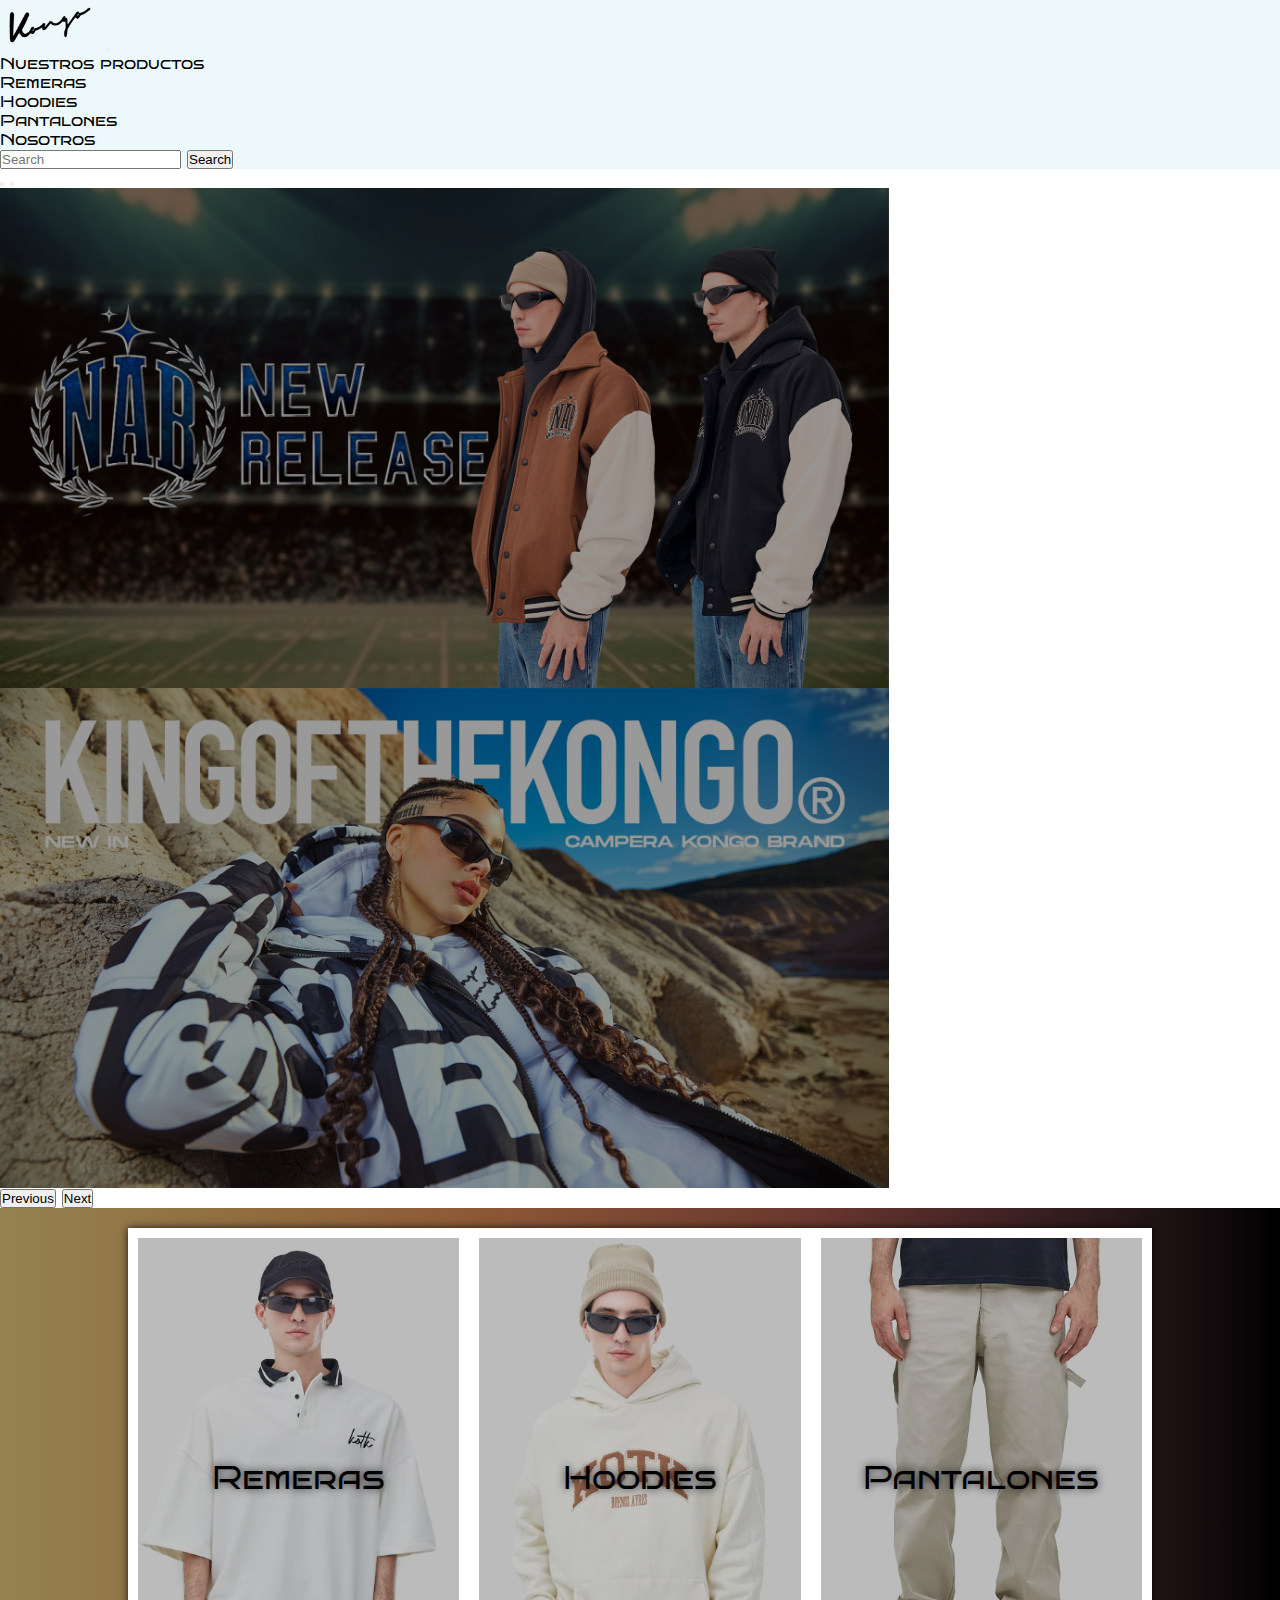
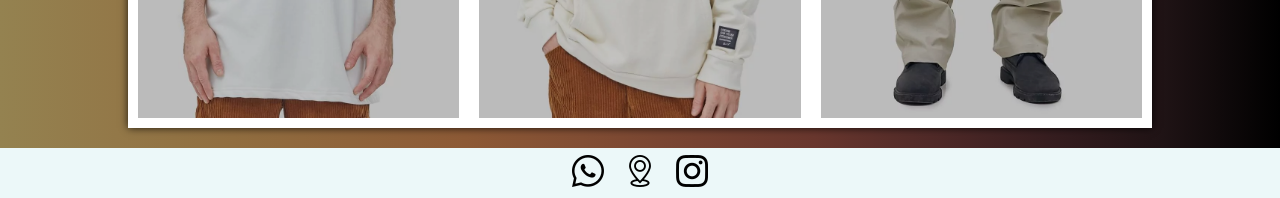
<file: index.html>
<!DOCTYPE html>
<html lang="en">

<head>
  
  <!-- HTML Meta Tags -->
  <title>KOTK | Inicio</title>
  <meta name="description" content="King Of The Kongo, Not A Brand. Ropa urbana a la moda. Envíos A Todo El País. Mucho mas que una marca.">

  <!-- Facebook Meta Tags -->
  <meta property="og:url" content="https://calm-melba-2d918a.netlify.app/">
  <meta property="og:type" content="website">
  <meta property="og:title" content="KOTK | Inicio">
  <meta property="og:description" content="King Of The Kongo, Not A Brand. Ropa urbana a la moda. Envíos A Todo El País. Mucho mas que una marca.">
  <meta property="og:image" content="https://github.com/franciscoryb1/proyecto-final/blob/main/assets/OpenGraph.png?raw=true">

  <!-- Twitter Meta Tags -->
  <meta name="twitter:card" content="summary_large_image">
  <meta property="twitter:domain" content="calm-melba-2d918a.netlify.app">
  <meta property="twitter:url" content="https://calm-melba-2d918a.netlify.app/">
  <meta name="twitter:title" content="KOTK | Inicio">
  <meta name="twitter:description" content="King Of The Kongo, Not A Brand. Ropa urbana a la moda. Envíos A Todo El País. Mucho mas que una marca.">
  <meta name="twitter:image" content="https://github.com/franciscoryb1/proyecto-final/blob/main/assets/OpenGraph.png?raw=true">

  <!-- Meta Tags Generated via https://www.opengraph.xyz -->
        
    <meta charset="UTF-8">
    <meta http-equiv="X-UA-Compatible" content="IE=edge">
    <meta name="viewport" content="width=device-width, initial-scale=1.0">
    <title>KOTK | Inicio</title>
    <meta name="description" content="King Of The Kongo, Not A Brand. Ropa urbana a la moda. Envíos A Todo El País. Mucho mas que una marca.">
    <meta name="keywords" content="remeras, buzos, pantalones, street, urbano, oversize, fit, envios, style, ropa">
    <link href="https://cdn.jsdelivr.net/npm/bootstrap@5.3.0-alpha3/dist/css/bootstrap.min.css" rel="stylesheet" integrity="sha384-KK94CHFLLe+nY2dmCWGMq91rCGa5gtU4mk92HdvYe+M/SXH301p5ILy+dN9+nJOZ" crossorigin="anonymous">
    <link rel="stylesheet" href="./css/style.css">
</head>

<body>
  <header>
    <nav class="navbar navbar-expand-lg" style="background-color: #ECF8F9;">
      <div class="container-fluid">
        <a class="navbar-brand" href="./index.html">
          <img class="logo-kotk" src="./assets/logos/icon_kotk.png" alt="">
        </a>
        <button class="navbar-toggler" type="button" data-bs-toggle="collapse" data-bs-target="#navbarSupportedContent" aria-controls="navbarSupportedContent" aria-expanded="false" aria-label="Toggle navigation">
          <span class="navbar-toggler-icon"></span>
        </button>
        <div class="collapse navbar-collapse" id="navbarSupportedContent">
          <ul class="navbar-nav me-auto mb-2 mb-lg-0">
              <li class="nav-item dropdown">
                  <a class="nav-link dropdown-toggle" href="#" role="button" data-bs-toggle="dropdown" aria-expanded="false">
                    Nuestros productos
                  </a>
                  <ul class="dropdown-menu">
                    <li><a class="dropdown-item" href="./pages/remeras.html">Remeras</a></li>
                    <li><a class="dropdown-item" href="./pages/hoodies.html">Hoodies</a></li>
                    <li><a class="dropdown-item" href="./pages/pantalones.html">Pantalones</a></li>
                  </ul>
                </li>
                <li class="nav-item">
                  <a class="nav-link" href="./pages/nosotros.html">Nosotros</a>
                </li>
            <!-- <li class="nav-item">
              <a class="nav-link" href="#">Contacto</a>
            </li> -->
          </ul>
          <form class="d-flex" role="search">
            <input class="form-control me-2" type="search" placeholder="Search" aria-label="Search">
            <button class="btn btn-outline-secondary" type="submit">Search</button>
          </form>
        </div>
      </div>
    </nav>
  </header>

    <main>
      <section class="section-1">
        <div id="carouselExampleIndicators" class="carousel slide">
          <div class="carousel-indicators">
            <button type="button" data-bs-target="#carouselExampleIndicators" data-bs-slide-to="0" class="active" aria-current="true" aria-label="Slide 1"></button>
            <button type="button" data-bs-target="#carouselExampleIndicators" data-bs-slide-to="1" aria-label="Slide 2"></button>
            <!-- <button type="button" data-bs-target="#carouselExampleIndicators" data-bs-slide-to="2" aria-label="Slide 3"></button> -->
          </div>
          <div class="carousel-inner">
            <div class="carousel-item active d-item">
              <img src="./assets/section1/section_1_1.png" class="d-block w-100 d-img" alt="slider 1">
            </div>

            <div class="carousel-item active d-item">
              <img src="./assets/section1/section_1_2.png" class="d-block w-100 d-img" alt="slider 2">
            </div>

          </div>
          <button class="carousel-control-prev" type="button" data-bs-target="#carouselExampleIndicators" data-bs-slide="prev">
            <span class="carousel-control-prev-icon" aria-hidden="true"></span>
            <span class="visually-hidden">Previous</span>
          </button>
          <button class="carousel-control-next" type="button" data-bs-target="#carouselExampleIndicators" data-bs-slide="next">
            <span class="carousel-control-next-icon" aria-hidden="true"></span>
            <span class="visually-hidden">Next</span>
          </button>
        </div>
      </section>
  
      <section class="section-2">
        <div class="container-1">
  
            <div class="imagen-1">
              <img class="img-sec-1" src="./assets/remeras/chomaBlanca.png" alt="">
              <a href="./pages/remeras.html"><p>Remeras</p></a>
            </div>
  
            <div class="imagen-2">
              <img class="img-sec-1" src="./assets/hoodies/kotk_beige.png" alt="">
              <a href="./pages/hoodies.html"><p>Hoodies</p></a>
            </div>
  
            <div class="imagen-3">
              <img class="img-sec-1" src="./assets/pantalones/pantalonBeige.png" alt="">
              <a href="./pages/pantalones.html"><p>Pantalones</p></a>
            </div>
  
        </div>
      </section>
    </main>

    <footer>
        <div class="footerIcons">
            <a href=""><img src="./assets/logos/whatsapp_bn.png" alt=""></a>
            <a href=""><img src="./assets/logos/localizacion_bn.png" alt=""></a>
            <a href=""><img src="./assets/logos/instagram_bn.png" alt=""></a>
        </div>
    </footer>

    <script src="https://cdn.jsdelivr.net/npm/@popperjs/core@2.11.7/dist/umd/popper.min.js" integrity="sha384-zYPOMqeu1DAVkHiLqWBUTcbYfZ8osu1Nd6Z89ify25QV9guujx43ITvfi12/QExE" crossorigin="anonymous"></script>
    <script src="https://cdn.jsdelivr.net/npm/bootstrap@5.3.0-alpha3/dist/js/bootstrap.min.js" integrity="sha384-Y4oOpwW3duJdCWv5ly8SCFYWqFDsfob/3GkgExXKV4idmbt98QcxXYs9UoXAB7BZ" crossorigin="anonymous"></script>
</body>

</html>
</file>
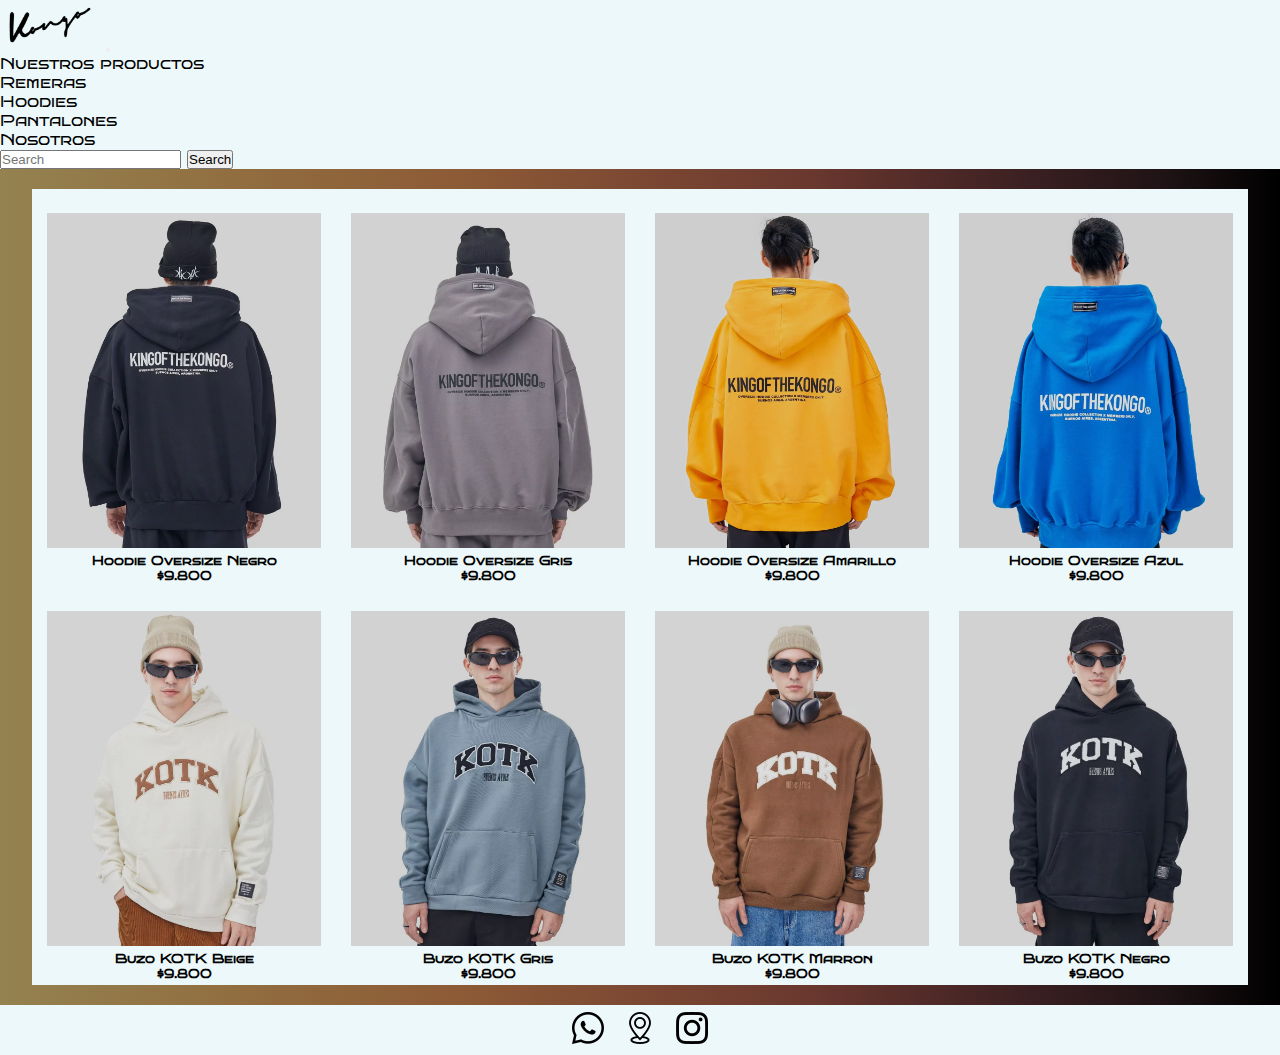
<file: pages/hoodies.html>
<!DOCTYPE html>
<html lang="en">

<head>
    <meta charset="UTF-8">
    <meta http-equiv="X-UA-Compatible" content="IE=edge">
    <meta name="viewport" content="width=device-width, initial-scale=1.0">
    <title>KOTK | Hoodies</title>
    <meta name="description" content="Buzos oversize, cn y sin capucha, abrigados y de la mejor calidad, envios a todo el pais.">
    <meta name="keywords" content="buzos, hoodies, street, urbano, oversize, fit, envios, style, ropa, blanco, negro">
    <link href="https://cdn.jsdelivr.net/npm/bootstrap@5.3.0-alpha3/dist/css/bootstrap.min.css" rel="stylesheet" integrity="sha384-KK94CHFLLe+nY2dmCWGMq91rCGa5gtU4mk92HdvYe+M/SXH301p5ILy+dN9+nJOZ" crossorigin="anonymous">
    <link rel="stylesheet" href="../css/style.css">
</head>

<body>
    <header>
        <nav class="navbar navbar-expand-lg" style="background-color: #ECF8F9;">
            <div class="container-fluid">
              <a class="navbar-brand" href="../index.html">
                <img class="logo-kotk" src="../assets/logos/icon_kotk.png" alt="">
              </a>
              <button class="navbar-toggler" type="button" data-bs-toggle="collapse" data-bs-target="#navbarSupportedContent" aria-controls="navbarSupportedContent" aria-expanded="false" aria-label="Toggle navigation">
                <span class="navbar-toggler-icon"></span>
              </button>
              <div class="collapse navbar-collapse" id="navbarSupportedContent">
                <ul class="navbar-nav me-auto mb-2 mb-lg-0">
                    <li class="nav-item dropdown">
                        <a class="nav-link dropdown-toggle" href="#" role="button" data-bs-toggle="dropdown" aria-expanded="false">
                          Nuestros productos
                        </a>
                        <ul class="dropdown-menu">
                          <li><a class="dropdown-item" href="./remeras.html">Remeras</a></li>
                          <li><a class="dropdown-item" href="./hoodies.html">Hoodies</a></li>
                          <li><a class="dropdown-item" href="./pantalones.html">Pantalones</a></li>
                        </ul>
                      </li>
                      <li class="nav-item">
                        <a class="nav-link" href="./nosotros.html">Nosotros</a>
                      </li>
                </ul>
                <form class="d-flex" role="search">
                  <input class="form-control me-2" type="search" placeholder="Search" aria-label="Search">
                  <button class="btn btn-outline-secondary" type="submit">Search</button>
                </form>
              </div>
            </div>
          </nav>
    </header>

    <main>
      <section class="gallery">
        <div class="market-">


          <div class="product">
            <img src="../assets/hoodies/hoodie_negro.png" alt="">
            <a href=""><h4>Hoodie Oversize Negro</h4></a>
            <h4>$9.800</h4>
          </div>

          <div class="product">
            <img src="../assets/hoodies/hoodie_gris.png" alt="">
            <a href=""><h4>Hoodie Oversize Gris</h4></a>
            <h4>$9.800</h4>
          </div>

          <div class="product">
            <img src="../assets/hoodies/hoodie_amarillo.png" alt="">
            <a href=""><h4>Hoodie Oversize Amarillo</h4></a>
            <h4>$9.800</h4>
          </div>

          <div class="product">
            <img src="../assets/hoodies/hoodie_azul.png" alt="">
            <a href=""><h4>Hoodie Oversize Azul</h4></a>
            <h4>$9.800</h4>
          </div>

          <div class="product">
            <img src="../assets/hoodies/kotk_beige.png" alt="">
            <a href=""><h4>Buzo KOTK Beige</h4></a>
            <h4>$9.800</h4>
          </div>

          <div class="product">
            <img src="../assets/hoodies/kotk_gris.png" alt="">
            <a href=""><h4>Buzo KOTK Gris</h4></a>
            <h4>$9.800</h4>
          </div>

          <div class="product">
            <img src="../assets/hoodies/kotk_marron.png" alt="">
            <a href=""><h4>Buzo KOTK Marron</h4></a>
            <h4>$9.800</h4>
          </div>

          <div class="product">
            <img src="../assets/hoodies/kotk_negro.png" alt="">
            <a href=""><h4>Buzo KOTK Negro</h4></a>
            <h4>$9.800</h4>
          </div>

        </div>
      </section>
    </main>

    <footer>
        <div class="footerIcons">
            <a href=""><img src="../assets/logos/whatsapp_bn.png" alt=""></a>
            <a href=""><img src="../assets/logos/localizacion_bn.png" alt=""></a>
            <a href=""><img src="../assets/logos/instagram_bn.png" alt=""></a>
        </div>
    </footer>

    <script src="https://cdn.jsdelivr.net/npm/@popperjs/core@2.11.7/dist/umd/popper.min.js" integrity="sha384-zYPOMqeu1DAVkHiLqWBUTcbYfZ8osu1Nd6Z89ify25QV9guujx43ITvfi12/QExE" crossorigin="anonymous"></script>
    <script src="https://cdn.jsdelivr.net/npm/bootstrap@5.3.0-alpha3/dist/js/bootstrap.min.js" integrity="sha384-Y4oOpwW3duJdCWv5ly8SCFYWqFDsfob/3GkgExXKV4idmbt98QcxXYs9UoXAB7BZ" crossorigin="anonymous"></script>
</body>

</html>
</file>
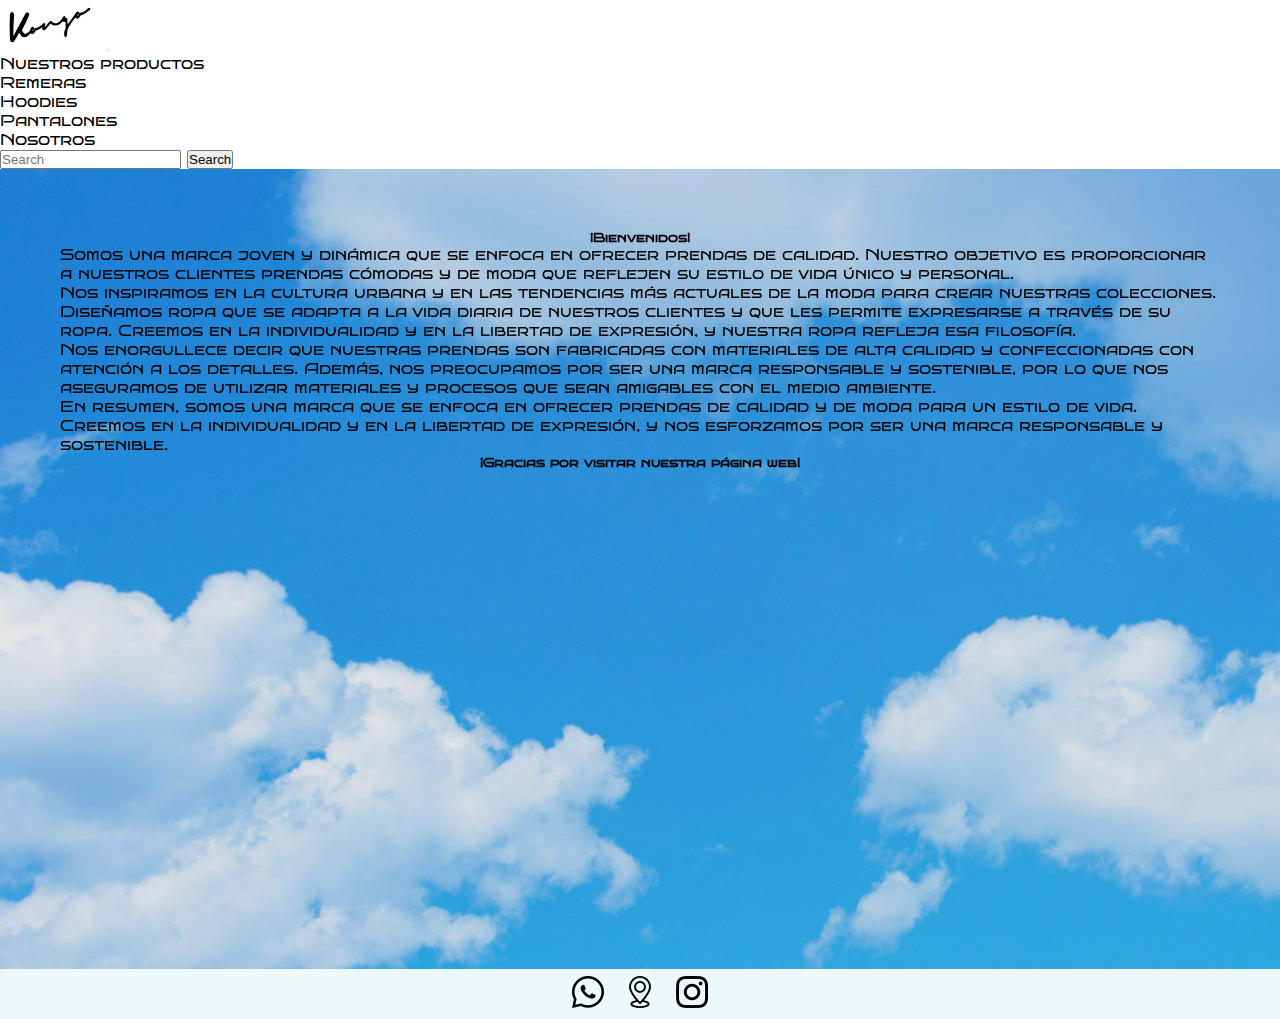
<file: pages/nosotros.html>
<!DOCTYPE html>
<html lang="en">

<head>
    <meta charset="UTF-8">
    <meta http-equiv="X-UA-Compatible" content="IE=edge">
    <meta name="viewport" content="width=device-width, initial-scale=1.0">
    <title>KOTK | Nosotros</title>
    <link href="https://cdn.jsdelivr.net/npm/bootstrap@5.3.0-alpha3/dist/css/bootstrap.min.css" rel="stylesheet" integrity="sha384-KK94CHFLLe+nY2dmCWGMq91rCGa5gtU4mk92HdvYe+M/SXH301p5ILy+dN9+nJOZ" crossorigin="anonymous">
    <link rel="stylesheet" href="../css/style.css">
</head>

<body>
  <header>
    <nav class="navbar navbar-expand-lg bg-body-tertiary">
      <div class="container-fluid">
        <a class="navbar-brand" href="../index.html">
          <img class="logo-kotk" src="../assets/logos/icon_kotk.png" alt="">
        </a>
        <button class="navbar-toggler" type="button" data-bs-toggle="collapse" data-bs-target="#navbarSupportedContent" aria-controls="navbarSupportedContent" aria-expanded="false" aria-label="Toggle navigation">
          <span class="navbar-toggler-icon"></span>
        </button>
        <div class="collapse navbar-collapse" id="navbarSupportedContent">
          <ul class="navbar-nav me-auto mb-2 mb-lg-0">
              <li class="nav-item dropdown">
                  <a class="nav-link dropdown-toggle" href="#" role="button" data-bs-toggle="dropdown" aria-expanded="false">
                    Nuestros productos
                  </a>
                  <ul class="dropdown-menu">
                    <li><a class="dropdown-item" href="./remeras.html">Remeras</a></li>
                    <li><a class="dropdown-item" href="./hoodies.html">Hoodies</a></li>
                    <li><a class="dropdown-item" href="./pantalones.html">Pantalones</a></li>
                  </ul>
                </li>
                <li class="nav-item">
                  <a class="nav-link" href="./nosotros.html">Nosotros</a>
                </li>
          </ul>
          <form class="d-flex" role="search">
            <input class="form-control me-2" type="search" placeholder="Search" aria-label="Search">
            <button class="btn btn-outline-secondary" type="submit">Search</button>
          </form>
        </div>
      </div>
    </nav>
  </header>

    <main>
        <section class="nosotros_back">
            <div class="texto_us">
                <h5>¡Bienvenidos!</h5>
                <p>Somos una marca joven y dinámica que se enfoca en ofrecer prendas de calidad. Nuestro objetivo es proporcionar a nuestros clientes prendas cómodas y de moda que reflejen su estilo de vida único y personal.
                </p>
                <p>
                    Nos inspiramos en la cultura urbana y en las tendencias más actuales de la moda para crear nuestras colecciones. Diseñamos ropa que se adapta a la vida diaria de nuestros clientes y que les permite expresarse a través de su ropa. Creemos en la individualidad y en la libertad de expresión, y nuestra ropa refleja esa filosofía.
                </p>
                <p>
                    Nos enorgullece decir que nuestras prendas son fabricadas con materiales de alta calidad y confeccionadas con atención a los detalles. Además, nos preocupamos por ser una marca responsable y sostenible, por lo que nos aseguramos de utilizar materiales y procesos que sean amigables con el medio ambiente.
                </p>
                <p>
                    En resumen, somos una marca que se enfoca en ofrecer prendas de calidad y de moda para un estilo de vida. Creemos en la individualidad y en la libertad de expresión, y nos esforzamos por ser una marca responsable y sostenible.
                </p>
                <h5>¡Gracias por visitar nuestra página web!</h5>
            </div>
        </section>

        
    </main>
    
    <footer>
        <div class="footerIcons">
            <a href=""><img src="../assets/logos/whatsapp_bn.png" alt=""></a>
            <a href=""><img src="../assets/logos/localizacion_bn.png" alt=""></a>
            <a href=""><img src="../assets/logos/instagram_bn.png" alt=""></a>
        </div>
    </footer>

    <script src="https://cdn.jsdelivr.net/npm/@popperjs/core@2.11.7/dist/umd/popper.min.js" integrity="sha384-zYPOMqeu1DAVkHiLqWBUTcbYfZ8osu1Nd6Z89ify25QV9guujx43ITvfi12/QExE" crossorigin="anonymous"></script>
    <script src="https://cdn.jsdelivr.net/npm/bootstrap@5.3.0-alpha3/dist/js/bootstrap.min.js" integrity="sha384-Y4oOpwW3duJdCWv5ly8SCFYWqFDsfob/3GkgExXKV4idmbt98QcxXYs9UoXAB7BZ" crossorigin="anonymous"></script>
</body>

</html>
</file>
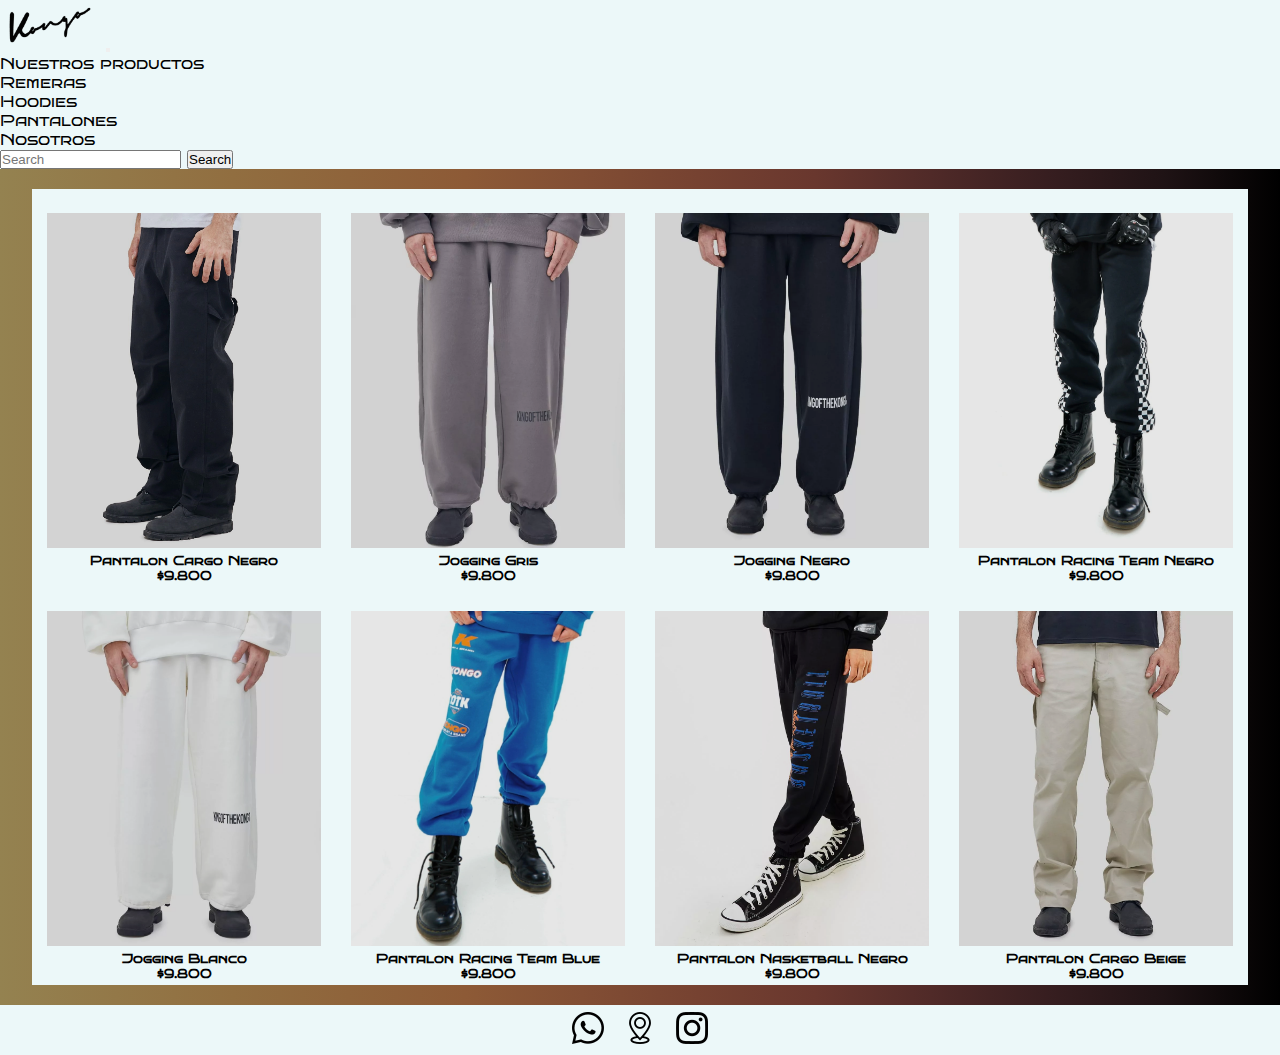
<file: pages/pantalones.html>
<!DOCTYPE html>
<html lang="en">

<head>
    <meta charset="UTF-8">
    <meta http-equiv="X-UA-Compatible" content="IE=edge">
    <meta name="viewport" content="width=device-width, initial-scale=1.0">
    <title>KOTK | Pantalones</title>
    <meta name="description" content="Pantalones cargo, jeans y joggers de la mas alta calidad y comodidad, envios a todo el pais.">
    <meta name="keywords" content="pantalones, street, urbano, oversize, fit, envios, style, ropa, cargo, skinny, jeans">
    <link href="https://cdn.jsdelivr.net/npm/bootstrap@5.3.0-alpha3/dist/css/bootstrap.min.css" rel="stylesheet" integrity="sha384-KK94CHFLLe+nY2dmCWGMq91rCGa5gtU4mk92HdvYe+M/SXH301p5ILy+dN9+nJOZ" crossorigin="anonymous">
    <link rel="stylesheet" href="../css/style.css">
</head>

<body>
    <header>
        <nav class="navbar navbar-expand-lg" style="background-color: #ECF8F9;">
            <div class="container-fluid">
              <a class="navbar-brand" href="../index.html">
                <img class="logo-kotk" src="../assets/logos/icon_kotk.png" alt="">
              </a>
              <button class="navbar-toggler" type="button" data-bs-toggle="collapse" data-bs-target="#navbarSupportedContent" aria-controls="navbarSupportedContent" aria-expanded="false" aria-label="Toggle navigation">
                <span class="navbar-toggler-icon"></span>
              </button>
              <div class="collapse navbar-collapse" id="navbarSupportedContent">
                <ul class="navbar-nav me-auto mb-2 mb-lg-0">
                    <li class="nav-item dropdown">
                        <a class="nav-link dropdown-toggle" href="#" role="button" data-bs-toggle="dropdown" aria-expanded="false">
                          Nuestros productos
                        </a>
                        <ul class="dropdown-menu">
                          <li><a class="dropdown-item" href="./remeras.html">Remeras</a></li>
                          <li><a class="dropdown-item" href="./hoodies.html">Hoodies</a></li>
                          <li><a class="dropdown-item" href="./pantalones.html">Pantalones</a></li>
                        </ul>
                      </li>
                      <li class="nav-item">
                        <a class="nav-link" href="./nosotros.html">Nosotros</a>
                      </li>
                </ul>
                <form class="d-flex" role="search">
                  <input class="form-control me-2" type="search" placeholder="Search" aria-label="Search">
                  <button class="btn btn-outline-secondary" type="submit">Search</button>
                </form>
              </div>
            </div>
          </nav>
    </header>

    <main>
      <section class="gallery">
        <div class="market-">
  

          <div class="product">
            <img src="../assets/pantalones/pantalonNegro.png" alt="">
            <a href=""><h4>Pantalon Cargo Negro</h4></a>
            <h4>$9.800</h4>
          </div>

          <div class="product">
            <img src="../assets/pantalones/joggingGris.png" alt="">
            <a href=""><h4>Jogging Gris</h4></a>
            <h4>$9.800</h4>
          </div>

          <div class="product">
            <img src="../assets/pantalones/joggingNegro.png" alt="">
            <a href=""><h4>Jogging Negro</h4></a>
            <h4>$9.800</h4>
          </div>

          <div class="product">
            <img src="../assets/pantalones/pantalonRacing.png" alt="">
            <a href=""><h4>Pantalon Racing Team Negro</h4></a>
            <h4>$9.800</h4>
          </div>

          <div class="product">
            <img src="../assets/pantalones/joggingBlanco.png" alt="">
            <a href=""><h4>Jogging Blanco</h4></a>
            <h4>$9.800</h4>
          </div>

          <div class="product">
            <img src="../assets/pantalones/pantalonRacingBlue.png" alt="">
            <a href=""><h4>Pantalon Racing Team Blue</h4></a>
            <h4>$9.800</h4>
          </div>

          <div class="product">
            <img src="../assets/pantalones/pantalonBasketball.png" alt="">
            <a href=""><h4>Pantalon Nasketball Negro</h4></a>
            <h4>$9.800</h4>
          </div>

          <div class="product">
            <img src="../assets/pantalones/pantalonBeige.png" alt="">
            <a href=""><h4>Pantalon Cargo Beige</h4></a>
            <h4>$9.800</h4>
          </div>
  
        </div>
      </section>
    </main>

    <footer>
        <div class="footerIcons">
            <a href=""><img src="../assets/logos/whatsapp_bn.png" alt=""></a>
            <a href=""><img src="../assets/logos/localizacion_bn.png" alt=""></a>
            <a href=""><img src="../assets/logos/instagram_bn.png" alt=""></a>
        </div>
    </footer>

    <script src="https://cdn.jsdelivr.net/npm/@popperjs/core@2.11.7/dist/umd/popper.min.js" integrity="sha384-zYPOMqeu1DAVkHiLqWBUTcbYfZ8osu1Nd6Z89ify25QV9guujx43ITvfi12/QExE" crossorigin="anonymous"></script>
    <script src="https://cdn.jsdelivr.net/npm/bootstrap@5.3.0-alpha3/dist/js/bootstrap.min.js" integrity="sha384-Y4oOpwW3duJdCWv5ly8SCFYWqFDsfob/3GkgExXKV4idmbt98QcxXYs9UoXAB7BZ" crossorigin="anonymous"></script>
</body>

</html>
</file>
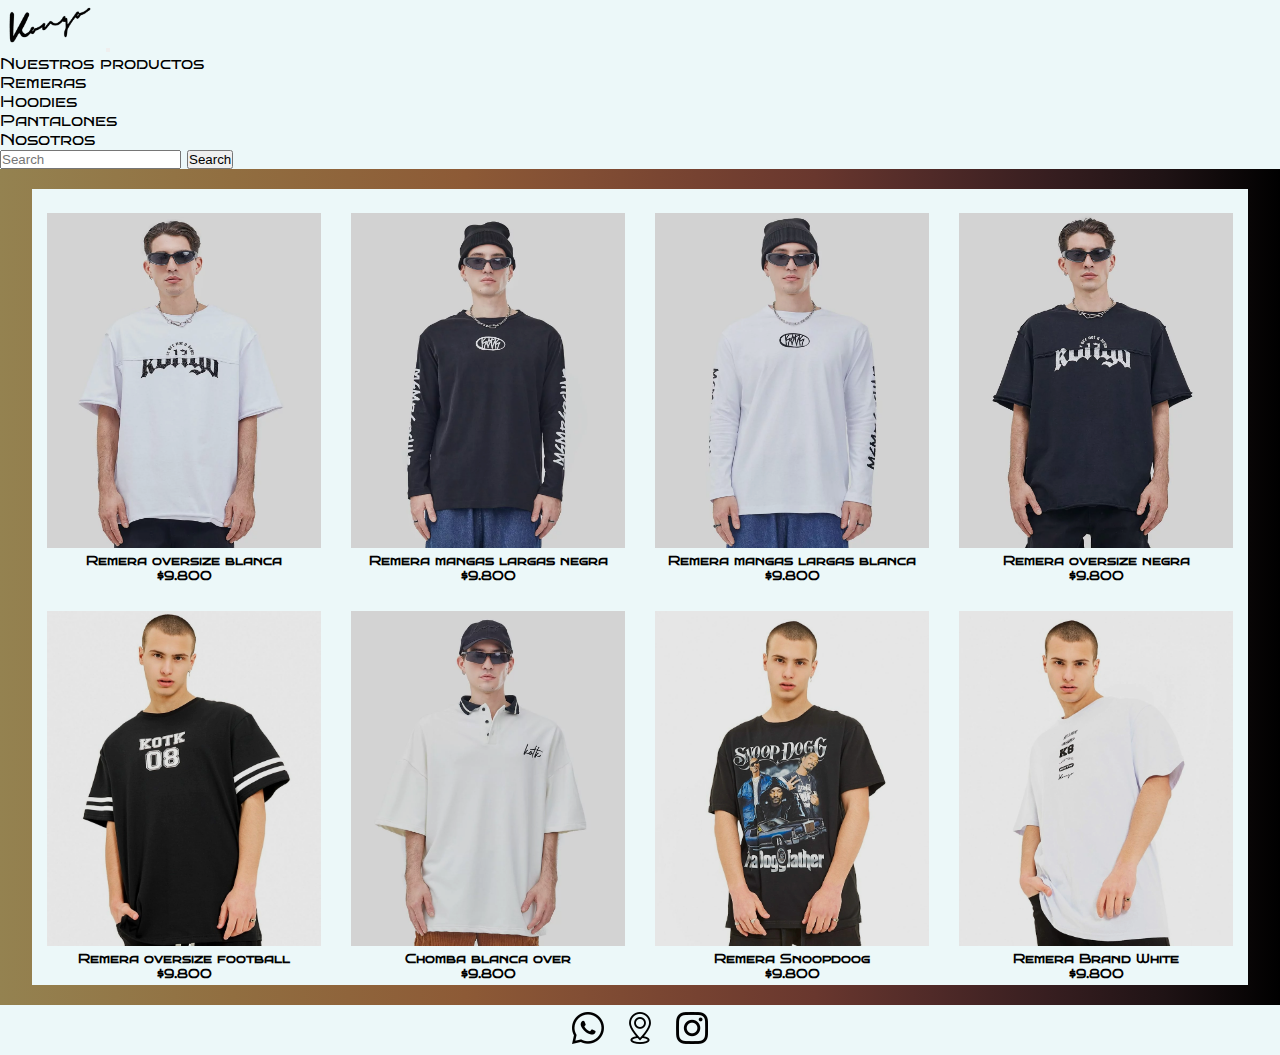
<file: pages/remeras.html>
<!DOCTYPE html>
<html lang="en">

<head>
    <meta charset="UTF-8">
    <meta http-equiv="X-UA-Compatible" content="IE=edge">
    <meta name="viewport" content="width=device-width, initial-scale=1.0">
    <title>KOTK | Remeras</title>
    <meta name="description" content="Remeras estilo urbano, oversize, diseños increibles, envios a todo el pais.">
    <meta name="keywords" content="remeras, street, urbano, oversize, fit, envios, style, ropa, blanco, negro">
    <link href="https://cdn.jsdelivr.net/npm/bootstrap@5.3.0-alpha3/dist/css/bootstrap.min.css" rel="stylesheet" integrity="sha384-KK94CHFLLe+nY2dmCWGMq91rCGa5gtU4mk92HdvYe+M/SXH301p5ILy+dN9+nJOZ" crossorigin="anonymous">
    <link rel="stylesheet" href="../css/style.css">
</head>

<body>
    <header>
        <nav class="navbar navbar-expand-lg" style="background-color: #ECF8F9;">
            <div class="container-fluid">
              <a class="navbar-brand" href="../index.html">
                <img class="logo-kotk" src="../assets/logos/icon_kotk.png" alt="">
              </a>
              <button class="navbar-toggler" type="button" data-bs-toggle="collapse" data-bs-target="#navbarSupportedContent" aria-controls="navbarSupportedContent" aria-expanded="false" aria-label="Toggle navigation">
                <span class="navbar-toggler-icon"></span>
              </button>
              <div class="collapse navbar-collapse" id="navbarSupportedContent">
                <ul class="navbar-nav me-auto mb-2 mb-lg-0">
                    <li class="nav-item dropdown">
                        <a class="nav-link dropdown-toggle" href="#" role="button" data-bs-toggle="dropdown" aria-expanded="false">
                          Nuestros productos
                        </a>
                        <ul class="dropdown-menu">
                          <li><a class="dropdown-item" href="./remeras.html">Remeras</a></li>
                          <li><a class="dropdown-item" href="./hoodies.html">Hoodies</a></li>
                          <li><a class="dropdown-item" href="./pantalones.html">Pantalones</a></li>
                        </ul>
                      </li>
                      <li class="nav-item">
                        <a class="nav-link" href="./nosotros.html">Nosotros</a>
                      </li>
                </ul>
                <form class="d-flex" role="search">
                  <input class="form-control me-2" type="search" placeholder="Search" aria-label="Search">
                  <button class="btn btn-outline-secondary" type="submit">Search</button>
                </form>
              </div>
            </div>
          </nav>
    </header>
    <main>
      <section class="gallery">
        <div class="market-">
  

          <div class="product">
            <img src="../assets/remeras/remeraBlanca.png" alt="">
            <a href=""><h4>Remera oversize blanca</h4></a>
            <h4>$9.800</h4>
          </div>

          <div class="product">
            <img src="../assets/remeras/mangasLargasNegra.png" alt="">
            <a href=""><h4>Remera mangas largas negra</h4></a>
            <h4>$9.800</h4>
          </div>

          <div class="product">
            <img src="../assets/remeras/mangasLargasBlanca.png" alt="">
            <a href=""><h4>Remera mangas largas blanca</h4></a>
            <h4>$9.800</h4>
          </div>

          <div class="product">
            <img src="../assets/remeras/overNegra.png" alt="">
            <a href=""><h4>Remera oversize negra</h4></a>
            <h4>$9.800</h4>
          </div>

          <div class="product">
            <img src="../assets/remeras/overFutbolAm.png" alt="">
            <a href=""><h4>Remera oversize football</h4></a>
            <h4>$9.800</h4>
          </div>

          <div class="product">
            <img src="../assets/remeras/chomaBlanca.png" alt="">
            <a href=""><h4>Chomba blanca over</h4></a>
            <h4>$9.800</h4>
          </div>

          <div class="product">
            <img src="../assets/remeras/snoopDoog.png" alt="">
            <a href=""><h4>Remera Snoopdoog</h4></a>
            <h4>$9.800</h4>
          </div>

          <div class="product">
            <img src="../assets/remeras/remeraBrandOver.png" alt="">
            <a href=""><h4>Remera Brand White</h4></a>
            <h4>$9.800</h4>
          </div>

  
        </div>
      </section>
    </main>

    <footer>
        <div class="footerIcons">
            <a href=""><img src="../assets/logos/whatsapp_bn.png" alt=""></a>
            <a href=""><img src="../assets/logos/localizacion_bn.png" alt=""></a>
            <a href=""><img src="../assets/logos/instagram_bn.png" alt=""></a>
        </div>
    </footer>

    <script src="https://cdn.jsdelivr.net/npm/@popperjs/core@2.11.7/dist/umd/popper.min.js" integrity="sha384-zYPOMqeu1DAVkHiLqWBUTcbYfZ8osu1Nd6Z89ify25QV9guujx43ITvfi12/QExE" crossorigin="anonymous"></script>
    <script src="https://cdn.jsdelivr.net/npm/bootstrap@5.3.0-alpha3/dist/js/bootstrap.min.js" integrity="sha384-Y4oOpwW3duJdCWv5ly8SCFYWqFDsfob/3GkgExXKV4idmbt98QcxXYs9UoXAB7BZ" crossorigin="anonymous"></script>
</body>

</html>
</file>
<file: css/style.css>
* {
  margin: 0;
  padding: 0;
  box-sizing: border-box; }

@font-face {
  font-family: miFuente;
  src: url(../assets/fonts/BrunoAceSC-Regular.ttf); }

body {
  font-family: miFuente;
  display: flex;
  flex-direction: column;
  min-height: 100vh; }

a, h4 {
  text-decoration: none;
  color: black;
  font-family: miFuente; }

/* LOGO HEADER */
.logo-kotk {
  width: 100px;
  height: 50px; }

/* SECTION-1 */
.section-1 .d-item {
  height: 500px; }

.section-1 .d-img {
  height: 100%;
  object-fit: cover;
  filter: brightness(0.6); }

/* SECTION-2 */
.section-2 {
  height: auto;
  padding-top: 20px;
  padding-bottom: 20px;
  display: flex;
  justify-content: center;
  align-items: center;
  background-image: linear-gradient(to right, #948250, #937848, #916e40, #8f643b, #8d5a36, #824e34, #764231, #69372e, #502a28, #371e20, #1f1315, #000000); }
  .section-2 .container-1 {
    height: 500px;
    width: 80%;
    background-color: lightblue;
    display: grid;
    grid-template-columns: repeat(6, 1fr);
    grid-template-rows: repeat(8, 1fr);
    box-shadow: 0 0 8px rgba(0, 0, 0, 0.8); }
    .section-2 .container-1 .imagen-1 {
      grid-column-start: 1;
      grid-column-end: 3;
      grid-row-start: 1;
      grid-row-end: 9;
      background-color: white;
      display: flex;
      justify-content: center;
      align-items: center;
      padding: 10px;
      overflow: hidden;
      position: relative; }
      .section-2 .container-1 .imagen-1 img {
        object-fit: cover;
        width: 100%;
        height: 100%;
        filter: brightness(0.8); }
      .section-2 .container-1 .imagen-1 img:hover {
        filter: brightness(1); }
      .section-2 .container-1 .imagen-1 a, .section-2 .container-1 .imagen-1 h4 {
        font-size: 2rem;
        color: black;
        position: absolute;
        text-shadow: 0 0 8px rgba(0, 0, 0, 0.8);
        text-decoration: none; }
    .section-2 .container-1 .imagen-2 {
      grid-column-start: 3;
      grid-column-end: 5;
      grid-row-start: 1;
      grid-row-end: 9;
      background-color: white;
      display: flex;
      justify-content: center;
      align-items: center;
      padding: 10px; }
      .section-2 .container-1 .imagen-2 img {
        object-fit: cover;
        width: 100%;
        height: 100%;
        filter: brightness(0.8); }
      .section-2 .container-1 .imagen-2 img:hover {
        filter: brightness(1); }
      .section-2 .container-1 .imagen-2 a, .section-2 .container-1 .imagen-2 h4 {
        font-size: 2rem;
        color: black;
        position: absolute;
        text-shadow: 0 0 8px rgba(0, 0, 0, 0.8);
        text-decoration: none; }
    .section-2 .container-1 .imagen-3 {
      grid-column-start: 5;
      grid-column-end: 7;
      grid-row-start: 1;
      grid-row-end: 9;
      background-color: white;
      display: flex;
      justify-content: center;
      align-items: center;
      padding: 10px; }
      .section-2 .container-1 .imagen-3 img {
        object-fit: cover;
        width: 100%;
        height: 100%;
        filter: brightness(0.8); }
      .section-2 .container-1 .imagen-3 img:hover {
        filter: brightness(1); }
      .section-2 .container-1 .imagen-3 a, .section-2 .container-1 .imagen-3 h4 {
        font-size: 2rem;
        color: black;
        position: absolute;
        text-shadow: 0 0 8px rgba(0, 0, 0, 0.8);
        text-decoration: none; }

.gallery {
  height: auto;
  width: 100%;
  padding-top: 20px;
  padding-bottom: 20px;
  display: flex;
  justify-content: center;
  align-items: center;
  background-image: linear-gradient(to right, #948250, #937848, #916e40, #8f643b, #8d5a36, #824e34, #764231, #69372e, #502a28, #371e20, #1f1315, #000000); }
  .gallery .market- {
    height: 80%;
    width: 95%;
    background-color: #ECF8F9;
    display: grid;
    grid-template-columns: repeat(4, 1fr);
    grid-template-rows: repeat(2, 1fr); }
    .gallery .market- .product {
      height: 100%;
      width: 100%;
      display: flex;
      justify-content: center;
      align-items: center;
      flex-direction: column;
      padding-top: 20px; }
      .gallery .market- .product img {
        height: 90%;
        width: 90%;
        padding-bottom: 5px;
        filter: brightness(0.9); }
      .gallery .market- .product img:hover {
        filter: brightness(1); }
      .gallery .market- .product a, .gallery .market- .product h4 {
        text-decoration: none;
        font-size: 13px;
        text-align: center; }

/* NOSOTROS */
.nosotros_back {
  background-image: url(../assets/Section-2/Fondo.jpg);
  height: 800px;
  filter: brightness(90%); }
  .nosotros_back .texto_us {
    display: flex;
    align-items: center;
    justify-content: center;
    padding: 60px;
    flex-direction: column; }
    .nosotros_back .texto_us .texto_us h5 {
      text-align: center;
      font-size: medium;
      padding-bottom: 30px;
      padding-top: 30px; }
    .nosotros_back .texto_us .texto_us p {
      text-align: center;
      font-size: medium;
      line-height: 40px;
      color: black;
      padding-bottom: 20px; }

/* FOOTER */
footer {
  display: flex;
  height: 50px;
  justify-content: center;
  align-items: center;
  padding: 20px;
  padding-top: 20px;
  background-color: #ECF8F9;
  margin-top: auto; }
  footer .footerIcons {
    display: flex;
    justify-content: center;
    align-items: center;
    gap: 20px; }

@media (max-width: 1024px) {
  .section-2 .container-1 {
    height: 1000px;
    width: 80%;
    display: grid;
    grid-template-columns: 1 1fr;
    grid-template-rows: repeat(12, 1fr); }
    .section-2 .container-1 .imagen-1 {
      grid-column-start: 1;
      grid-column-end: 7;
      grid-row-start: 1;
      grid-row-end: 5; }
    .section-2 .container-1 .imagen-2 {
      grid-column-start: 1;
      grid-column-end: 7;
      grid-row-start: 5;
      grid-row-end: 9; }
    .section-2 .container-1 .imagen-3 {
      grid-column-start: 1;
      grid-column-end: 7;
      grid-row-start: 9;
      grid-row-end: 13; } }

@media (max-width: 764px) {
  .container-1 .imagen-2 a, .container-1 .imagen-2 h4 {
    font-size: 2rem; }
  .container-1 .imagen-3 a, .container-1 .imagen-3 h4 {
    font-size: 2rem; }
  /* MARKET */
  .gallery .market- {
    height: 95%;
    width: 95%;
    background-color: #ECF8F9;
    display: grid;
    grid-template-columns: repeat(4, 1fr);
    grid-template-rows: auto; } }

@media (max-width: 620px) {
  .nosotros_back {
    height: 1200px; }
  .gallery .market- {
    height: 95%;
    width: 95%;
    grid-template-columns: repeat(2, 1fr);
    grid-template-rows: auto; } }

@media (max-width: 425px) {
  /* MARKET */
  .gallery .market- {
    grid-template-columns: repeat(1, 1fr);
    grid-template-rows: auto; }
  .nosotros_back {
    height: 1400px; } }
</file>
